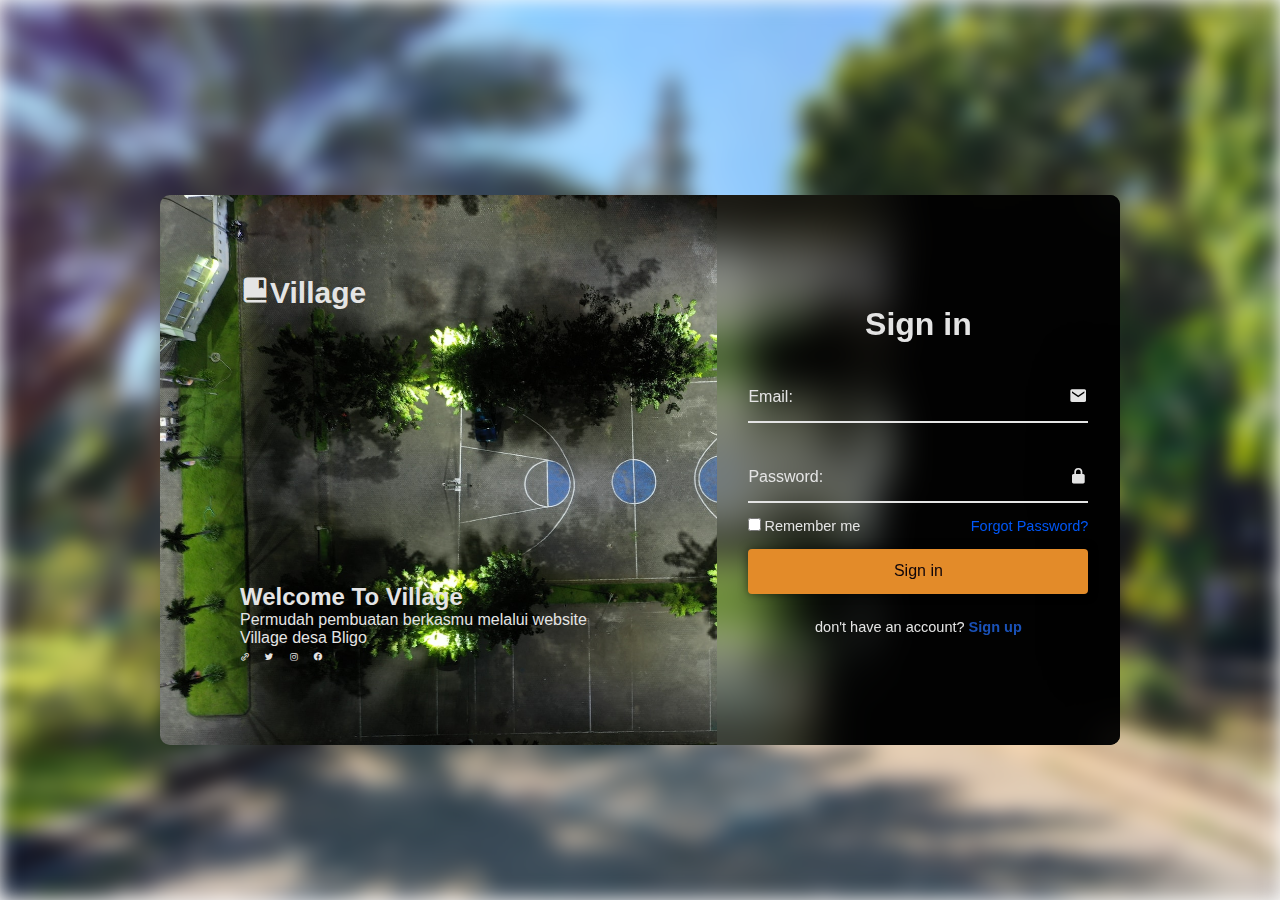
<file: login page sign in/index.html>
<!DOCTYPE html>
<html lang="en">
<head>
    <meta charset="UTF-8">
    <meta http-equiv="X-UA-Compatible" content="IE=edge">
    <meta name="viewport" content="width=device-width, initial-scale=1.0">
    <title>Projek UKL Goverment</title>
    <link rel="stylesheet" href="style.css">
    <link href='https://unpkg.com/boxicons@2.1.4/css/boxicons.min.css' rel='stylesheet'>
</head>
<body> 
    <div class="background"></div>
    <div class="container">
        <div class="content">
            <h2 class="logo"><i class='bx bxs-book-bookmark'></i>Village</h2>
            <div class="text script">
                <h2>Welcome To<span> Village</span></h2>
                <p>Permudah pembuatan berkasmu melalui website Village desa Bligo</p>

                <div class="sosial-icons">
                    <a href="#"><i class='bx bx-link-alt' ></i></a>
                    <a href="#"><i class='bx bxl-twitter' ></i></a>
                    <a href="#"><i class='bx bxl-instagram' ></i></a>
                    <a href="#"><i class='bx bxl-facebook-circle' ></i></a>
                </div>
            </div>
        </div>
        <div class="logreg-box">
            <div class="from-box login">
                <from action="#">
                    <h2>Sign in</h2>
                    
                    <div class="input-box">
                        <span class="icon"><i class='bx bxs-envelope'></i></span>
                        <input type="name" required>
                        <label>Email:</label>
                    </div>
                    
                    <div class="input-box">
                        <span class="icon"><i class='bx bxs-lock-alt' ></i></span>
                        <input type="password" required>
                        <label>Password:</label>
                    </div>

                    <div class="remember-forgot">
                        <label><input type="checkbox">Remember me</label>
                        <a href="#">Forgot Password?</a>
                    </div>
                    <button type="submit" class="button">Sign in</button>

                    <div class="login-register">
                        <p>don't have an account? <a href="#" class="register-link">Sign up</a></p>
                    </div>
                </from>
            </div>

            <div class="from-box register">
                <from action="#">`
                    <h2>Sign up</h2>

                    <div class="input-box">
                        <span class="icon"><i class='bx bxs-user'></i></span>
                        <input type="text" required>
                        <label>name:</label>
                    </div>
                    
                    <div class="input-box">
                        <span class="icon"><i class='bx bxs-envelope'></i></span>
                        <input type="email" required>
                        <label>email:</label>
                    </div>
                    
                    <div class="input-box">
                        <span class="icon"><i class='bx bxs-lock-alt' ></i></span>
                        <input type="password" required>
                        <label>password:</label>
                    </div>

                    <div class="remember-forgot">
                        <label><input type="checkbox">I agree to the terms & conditions</label>
                    </div>
                    <button type="submit" class="button">sign up</button>

                    <div class="login-register">
                        <p>already have an account?<a href="" class="login-link">sign in</a></p>
                    </div>
                </from>
            </div>
        </div>
    </div>
    
    <script src="script.js"></script>
</body>
</html>
</file>
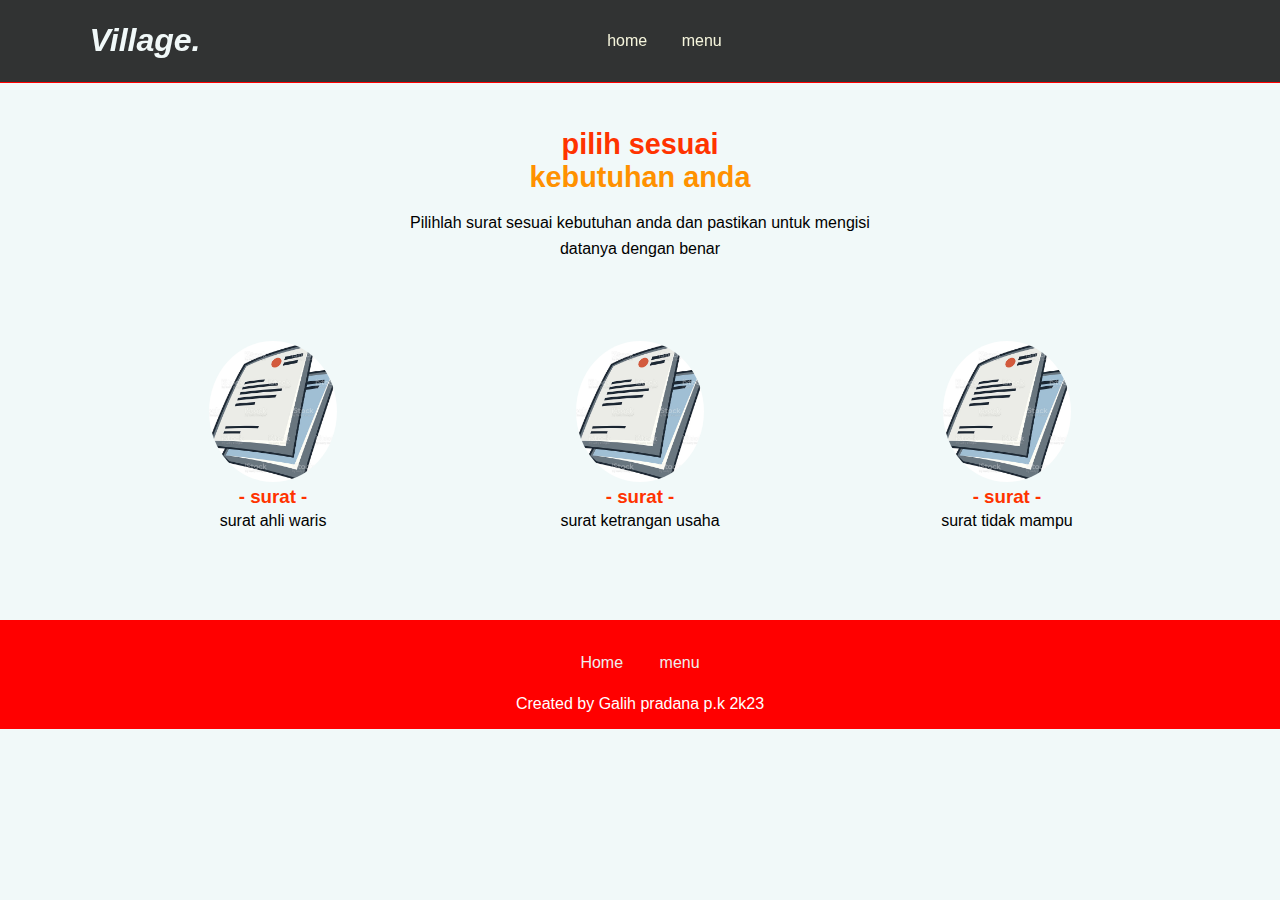
<file: page pemesanan/index.html>
<!DOCTYPE html>
<html lang="en">
<head>
    <meta charset="UTF-8">
    <meta http-equiv="X-UA-Compatible" content="IE=edge">
    <meta name="viewport" content="width=device-width, initial-scale=1.0">
    <title>pemesanan</title>
    <link rel="stylesheet" href="style.css">
</head>
<body>
    <nav class="navbar">
        <a href="#" class="navbar-logo">Village.</a>
        <div class="navbar-nav">
            <a href="#home">home</a>
            <a href="#menu">menu</a>
        </div>

        <div class="navbar-extra">
            <a href="#" id="shopping-cart"><i data-feather="shopping-cart"></i></a>
            <a href="#" id="menu"><i data-feather="menu"></i></a>
        </div>
    </nav>
    <section id="menu" class="menu">
        <h2>pilih sesuai<br><span>kebutuhan anda</span><br/></h2>
        <p>Pilihlah surat sesuai kebutuhan anda dan pastikan untuk mengisi datanya dengan benar</p>
        
        <div class="row">
            <div class="menu-card">
                <img src="surat.jpg" alt="surat" class="menu-card-img">
                <h3 class="menu-card-title">- surat -</h3>
                <p class="menu-card-price">surat ahli waris</p>
            </div>
            <div class="menu-card">
                <img src="surat.jpg" alt="surat" class="menu-card-img">
                <h3 class="menu-card-title">- surat -</h3>
                <p class="menu-card-price">surat ketrangan usaha</p>
            </div>
            <div class="menu-card">
                <img src="surat.jpg" alt="surat" class="menu-card-img">
                <h3 class="menu-card-title">- surat -</h3>
                <p class="menu-card-price">surat tidak mampu</p>
            </div>
        </div>
    </section>

    <footer>
        <div class="socials">
         <a href="#"><i data-feather="instagram"></i></a>
         <a href="#"><i data-feather="twitter"></i></a>
         <a href="#"><i data-feather="facebook"></i></a>
        </div> 
 
        <div class="links">
         <a href="#home">Home</a>
         <a href="#menu">menu</a>
        </div>
 
        <div class="credit">
         <p>Created by Galih pradana p.k 2k23</p>
        </div>
     </footer>

     <script> feather.replace()</script>    
</body>
</html>
</file>
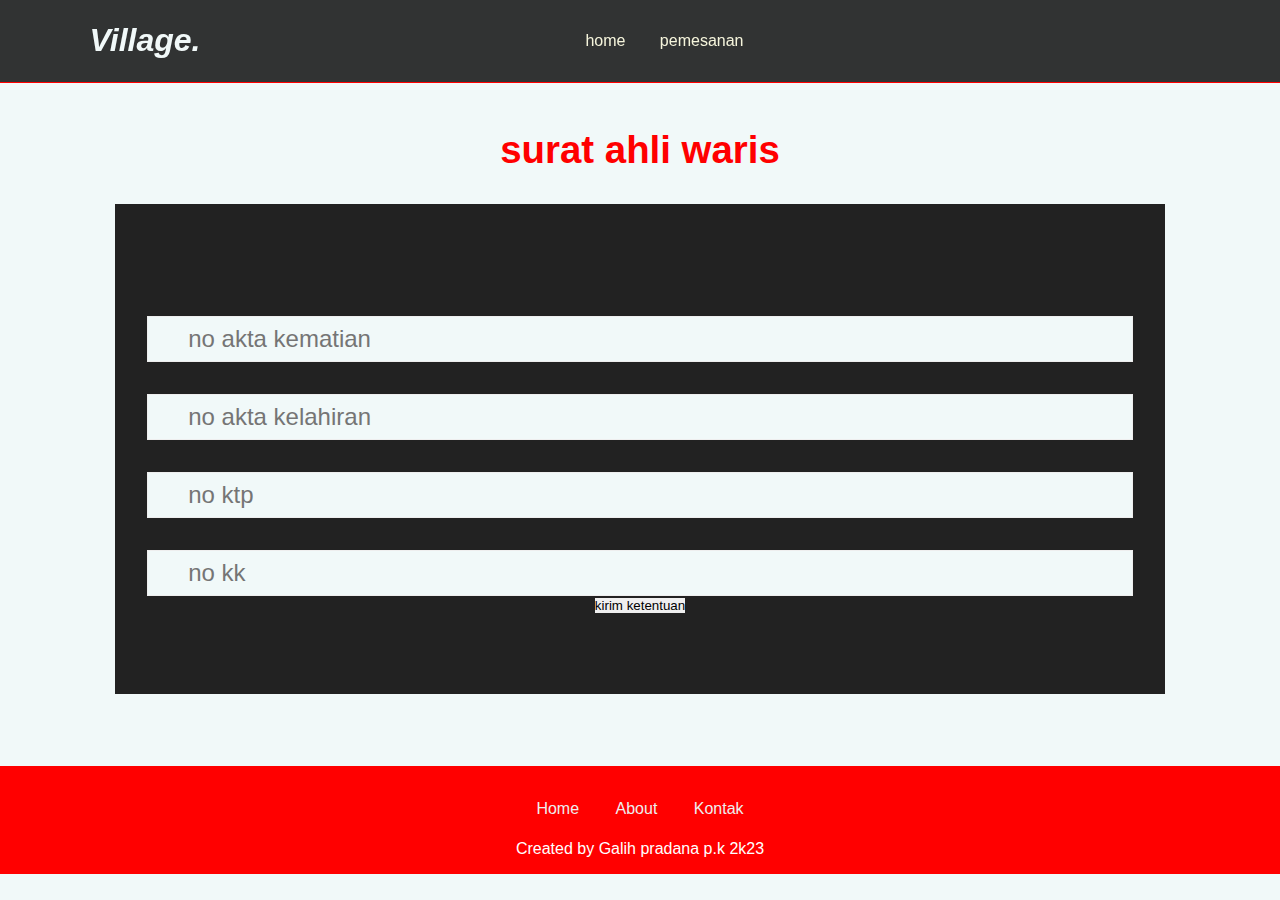
<file: pesanan 1/index.html>
<!DOCTYPE html>
<html lang="en">
<head>
    <meta charset="UTF-8">
    <meta http-equiv="X-UA-Compatible" content="IE=edge">
    <meta name="viewport" content="width=device-width, initial-scale=1.0">
    <title>pesanan 1</title>
    <link rel="stylesheet" href="style.css">
</head>
<body>
    <nav class="navbar">
        <a href="#" class="navbar-logo">Village.</a>
        <div class="navbar-nav">
            <a href="#home">home</a>
            <a href="#menu">pemesanan</a>
        </div>

        <div class="navbar-extra">
            <a href="#" id="shopping-cart"><i data-feather="shopping-cart"></i></a>
            <a href="#" id="menu"><i data-feather="menu"></i></a>
        </div>
    </nav>
    <section id="pesan" class="pesan">
        <h2>surat ahli waris</h2>
        <div class="row">
        <form action="">

            <div class="input-grub">
                <i data-feather="mail"></i>
                <input type="text" placeholder="no akta kematian">
            </div>
            <div class="input-grub">
                <i data-feather="mail"></i>
                <input type="text" placeholder="no akta kelahiran">
            </div>
            <div class="input-grub">
                <i data-feather="mail"></i>
                <input type="text" placeholder="no ktp">
            </div>
            <div class="input-grub">
                <i data-feather="mail"></i>
                <input type="text" placeholder="no kk">
            </div>
            <button type="submit" class="btn">kirim ketentuan</button>
        </form>
        </div>
    </section>

    <footer>
        <div class="socials">
         <a href="#"><i data-feather="instagram"></i></a>
         <a href="#"><i data-feather="twitter"></i></a>
         <a href="#"><i data-feather="facebook"></i></a>
        </div> 
 
        <div class="links">
         <a href="#home">Home</a>
         <a href="#About">About</a>
         <a href="#pesan">Kontak</a>
        </div>
 
        <div class="credit">
         <p>Created by Galih pradana p.k 2k23</p>
        </div>
     </footer>

        <script> feather.replace()</script>  
</body>
</html>
</file>
<file: login page sign in/style.css>
*{
    margin:0;
    padding: 0;
    box-sizing: border-box;
    font-family: 'popins', sans-serif;
}



.header {
    position: fixed;
    top: 0;
    left: 0;
    width: 100%;
    padding: 25px 12.5%;
    background: red;
    display: flex;
    justify-content: space-between;
    align-items: center;
    z-index: 100;
}

.navbar a {
    position: relative  ;
    font-size: 16px;
    color: beige;
    text-decoration: none;
    font-weight: 500;
    margin-right: 30px;
}

.navbar a::after{
    content: '';
    position: absolute;
    left: 0;
    bottom: -6px;
    width: 100%;
    height: 2px;
    background: #e4e4e4;
    border-radius: 5px;
    transform: translateY(10px);
    opacity: 0;
    transition: .5s;
}

.navbar a:hover::after{
    transform: translateY(0);
    opacity: 1;
}

.search-bar {
    width: 250px;
    height: 45px;
    background: transparent;
    border: 2px solid #e4e4e4;
    border-radius: 6px;
    display: flex;
    align-items: center;
}

.search-bar input {
    width: 100%;
    background: transparent;
    border: none;
    outline: none;
    font-size: 16px;
    color: #e4e4e4;
    padding-left: 10px;

}
.search-bar input ::placeholder{
    color: antiquewhite;
}
.search-bar button {
    width: 40px;
    height: 100%;
    background: transparent;
    border: none;
    outline: none;
    display: flex;
    justify-content: center;
    align-items: center;
    cursor: pointer;
}

.search-bar button i {
    font-size: 22px;
    color: #e4e4e4;

}

.background{
    width: 100%;
    height: 100vh;
    background: url(background55.jpg) no-repeat;
    background-size: cover;
    background-position: center;
    filter: blur(10px);
}



.container {
    position: absolute;
    top: 50%;
    left: 50%;
    transform: translate(-50%, -50%);
    width: 75%;
    height: 550px;
    background: url('background5.jpg') no-repeat;
    background-size: cover;
    background-position: center;
    border-radius: 10px;
    margin-top: 20px;
}

.container .content{
    position: absolute;
    top: 0;
    left: 0;
    width: 58%;
    height: 100%;
    padding: 80px;
    color: #e4e4e4;
    display: flex;
    justify-content: space-between;
    flex-direction: column;
}

.content .logo{
    font-size: 30px;
}

.text-sci h2{
    font-size: 40px;
    line-height: 1;
}

.text-sci h2 span{
    font-size: 25px;
}

.text-sci p{
    font-size: 16px;
    margin: 20px 0;
}

.sosial-icons a i {
    font-size: 10px;
    color: #e4e4e4;
    margin-right: 10px;
    transition: .5s ease;
}

.sosial-icons a:hover i {
    transform: scale(1.2);
}
.container .logreg-box {
    position: absolute;
    top: 0;
    right: 0;
    width: calc(100% - 58%);
    height: 100%;
    color: #e4e4e4;
    overflow: hidden;
}

.logreg-box .from-box{
    position: absolute;
    display: flex;
    justify-content: center;
    align-items: center;
    width: 100%;
    height: 100%;
    background: transparent;
    backdrop-filter: blur(20px);
    border-top-right-radius: 10px;
    border-bottom-right-radius: 10px;
}

.login-box .from-box .login{
    transform: translateX(0);
    transition:.6 ease;
    transition-delay: .7s;
}

.login-box.active .from-box.login{
    transform: translateX(430px);
    transition-delay: 0s;
}

.logreg-box .from-box.register{
    transform: translateX(430px);
    transition: .6s ease;
    transition-delay: 0s;
}

.logreg-box.active .from-box.register{
    transform: translateX(0);
    transition-delay: .7s;
}

.from-box h2{
    font-size: 32px;
    text-align: center;
}

.from-box .input-box{
    position: relative;
    width: 340px;
    height: 50px;
    border-bottom: 2px solid #e4e4e4;
    margin: 30px 0;
}

.input-box input{
    width: 100%;
    height: 100%;
    background: transparent;
    border: none;
    outline: none;
    font-size: 16px;
    color: #e4e4e4;
    font-weight: 500;
    padding-right: 28px;
}

.input-box label{
    position: absolute;
    top: 50%;
    left: 0;
    transform: translateY(-50%);
    font-size: 16px;
    font-weight: 500;
    transition: .5s ease;
    
}

.input-box input:focus~label,
.input-box input:valid~label{
    top: -5px;
}

.input-box .icon{
    position: absolute;
    top: 13px;
    right: 0;
    font-size: 19px;
}

.from-box .remember-forgot{
    font-size: 14.5px;
    font-weight: 500;
    margin: -15px 0 15px;
    display: flex;
    justify-content: space-between;
}

.remember-forgot label input{
    accent-color: #e7e0e0;
    margin-right: 3px;
}

.remember-forgot a{
    color: #0056f5;
    text-decoration: none;
}

.remember-forgot a:hover{
    text-decoration: underline;
}

.button{
    width: 100%;
    height: 45px;
    background: #E38B29;
    border: none;
    outline: none;
    border-radius: 4px;
    cursor: pointer;
    font-size: 16px;
    color: #0f050a;
    font-weight: 500;
    box-shadow: 0 0 10px rgba(0, 0, 0, .5);
}

.from-box .login-register{
    font-size: 14.5px;
    font-weight: 500;
    text-align: center;
    margin-top: 25px;
}

.login-register p a{
    color: #1a51b7;
    font-weight: 600;
    text-decoration: none;
}

.login-register p a:hover{
    text-decoration: underline;
}
</file>
<file: page pemesanan/style.css>
:root{
    --primary:#FF0000;
    --bg:#F1F9F9;
}

*{
    margin: 0;
    padding: 0;
    box-sizing: border-box;
    outline: none;
    border: none;
    text-decoration: none;
}

body{
    font-family: 'poppins', sans-serif;
    background-color: var(--bg);
    color: #fff;
    
}

.navbar{
    display: flex;
    justify-content: space-between;
    align-items: center;
    padding: 1.4rem 7%;
    background-color: rgb(1, 1, 1, 0.8);
    border-bottom: 1px solid var(--primary);
    position: fixed;
    top: 0;
    left: 0;
    right: 0;
    z-index: 999999999;
}

.navbar .navbar-logo{
    font-size: 2rem;
    font-weight: 700;
    color: #F1F9F9;
    font-style: italic;
}
 
.navbar .navbar-nav a{
    position: relative  ;
    font-size: 16px;
    color: beige;
    text-decoration: none;
    font-weight: 500;
    margin-right: 30px
}

.navbar .navbar-nav a:hover{
    color: var(--primary);
}

.navbar .navbar-nav a::after{
    content: '';
    position: absolute;
    left: 0;
    bottom: -6px;
    width: 100%;
    height: 2px;
    background: var(--primary);
    border-radius: 5px;
    transform: translateY(10px);
    opacity: 0;
    transition: .5s ease;
}

.navbar .navbar-nav a:hover::after{
    transform: translateY(0);
    opacity: 1;
}

.navbar .navbar-extra a{
    color: #fff;
    margin: 0 0.5rem;
}

.navbar .navbar-extra a::hover{
    color: var(--primary);
}

.menu{
    padding: 8rem 7% 1.4rem;
    color: #ff3300;
}

.menu h2{
    text-align: center;
    font-size: 1.8rem;
    margin-bottom: 3rem;
}

.menu h2 span{
    color: rgb(255, 145, 0);
}

.menu .row{
    display: flex;
}

.menu .row .about-img{
    flex: 1 1 35rem;
}

.menu .row .about-img img{
    width: 100%;
}

.menu .row .content {
    flex: 1 1 35rem;
    padding: 0 1rem;
}

.menu .row .content h3{
    font-size: 1.8rem;
    margin-bottom: 1rem;
    line-height: 1.6;
}

.menu .row .content p{
    margin-bottom: 0.8rem;
    font-size: 1.5rem;
    font-weight: 500;
    line-height: 1.6;
    color: black;
}

.menu h2{
    margin-bottom: 1rem;
}

.menu p{
    text-align: center;
    max-width: 30rem;
    margin: auto;
    font-size: 1rem;
    font-weight: 100;
    line-height: 1.6;
    color: black;
}

.menu .row{
    display: flex;
    
    margin-top: 5rem;
    justify-content: center;
}

.menu .row .menu-card{
    text-align: center;
    padding-bottom: 1rem;
}

.menu .row .menu-card img{
    border-radius: 50%;
    width: 35%;
}

.menu .row .menu-card .menu-card-title{
    margin-top: 1.5rem auto 0.5rem;
}

footer{
    background-color: var(--primary);
    text-align: center;
    padding: 1rem 0;
    margin-top: 3rem;
}

footer.socials{
    padding: 1rem 0;
}

footer .socials a{
    color: #eee;
    margin: 1rem;
}

footer .socials a:hover,
footer .links a:hover{
    color: var(--bg);
}

footer .links{
    margin-bottom: 1.4rem;
}

footer .links a{
    color: #eee;
    padding: 0.7rem 1rem;

}
</file>
<file: pesanan 1/style.css>
:root{
    --primary:#FF0000;
    --bg:#F1F9F9;
}

*{
    margin: 0;
    padding: 0;
    box-sizing: border-box;
    outline: none;
    border: none;
    text-decoration: none;
}

body{
    font-family: 'poppins', sans-serif;
    background-color: var(--bg);
    color: #fff;
    
}

.navbar{
    display: flex;
    justify-content: space-between;
    align-items: center;
    padding: 1.4rem 7%;
    background-color: rgb(1, 1, 1, 0.8);
    border-bottom: 1px solid var(--primary);
    position: fixed;
    top: 0;
    left: 0;
    right: 0;
    z-index: 999999999;
}

.navbar .navbar-logo{
    font-size: 2rem;
    font-weight: 700;
    color: #F1F9F9;
    font-style: italic;
}
 
.navbar .navbar-nav a{
    position: relative  ;
    font-size: 16px;
    color: beige;
    text-decoration: none;
    font-weight: 500;
    margin-right: 30px
}

.navbar .navbar-nav a:hover{
    color: var(--primary);
}

.navbar .navbar-nav a::after{
    content: '';
    position: absolute;
    left: 0;
    bottom: -6px;
    width: 100%;
    height: 2px;
    background: var(--primary);
    border-radius: 5px;
    transform: translateY(10px);
    opacity: 0;
    transition: .5s ease;
}

.navbar .navbar-nav a:hover::after{
    transform: translateY(0);
    opacity: 1;
}

.navbar .navbar-extra a{
    color: #fff;
    margin: 0 0.5rem;
}

.navbar .navbar-extra a::hover{
    color: var(--primary);
}

.pesan {
    padding: 8rem 9% 1.5rem;
    color: #FF0000;
}

.pesan h2{
    text-align: center;
    font-size: 2.4rem;
    margin-bottom: 1rem;
}

.pesan p{
    text-align: center;
    max-width: 30rem;
    margin: auto;
    font-weight: 500;
    line-height: 1.6;
    color: black;
    font-size: 1.5rem;
}

.pesan .row{
    display: flex;
    margin-top: 2rem;
    background-color: #222;
    
}

.pesan .row .map{
    flex: 1 1 30rem;
    width: 100%;
    object-fit: cover;
}

.pesan .row form .input-grub{
    display: flex;
    align-items: center;
    margin-top: 2rem;
    background-color: var(--bg);
    border: 1px solid #eee;
    padding-left: 2rem;
}

.pesan .row form .input-grub input {
    width: 100%;
    padding: 0.5rem;
    font-size: 1.5rem;
    background: none;
}

.pesan .row form{
    flex: 1 1 30rem;
    padding: 5rem 2rem ;
    text-align: center;
}

.contact .row form .btn{
    margin-top: 3rem;
    display: inline-block;
    padding: 1rem 3rem;
    font-size: 1.7rem;
    color: #eee;
    background-color: aqua;
}

footer{
    background-color: var(--primary);
    text-align: center;
    padding: 1rem 0;
    margin-top: 3rem;
}

footer.socials{
    padding: 1rem 0;
}

footer .socials a{
    color: #eee;
    margin: 1rem;
}

footer .socials a:hover,
footer .links a:hover{
    color: var(--bg);
}

footer .links{
    margin-bottom: 1.4rem;
}

footer .links a{
    color: #eee;
    padding: 0.7rem 1rem;

}
</file>
